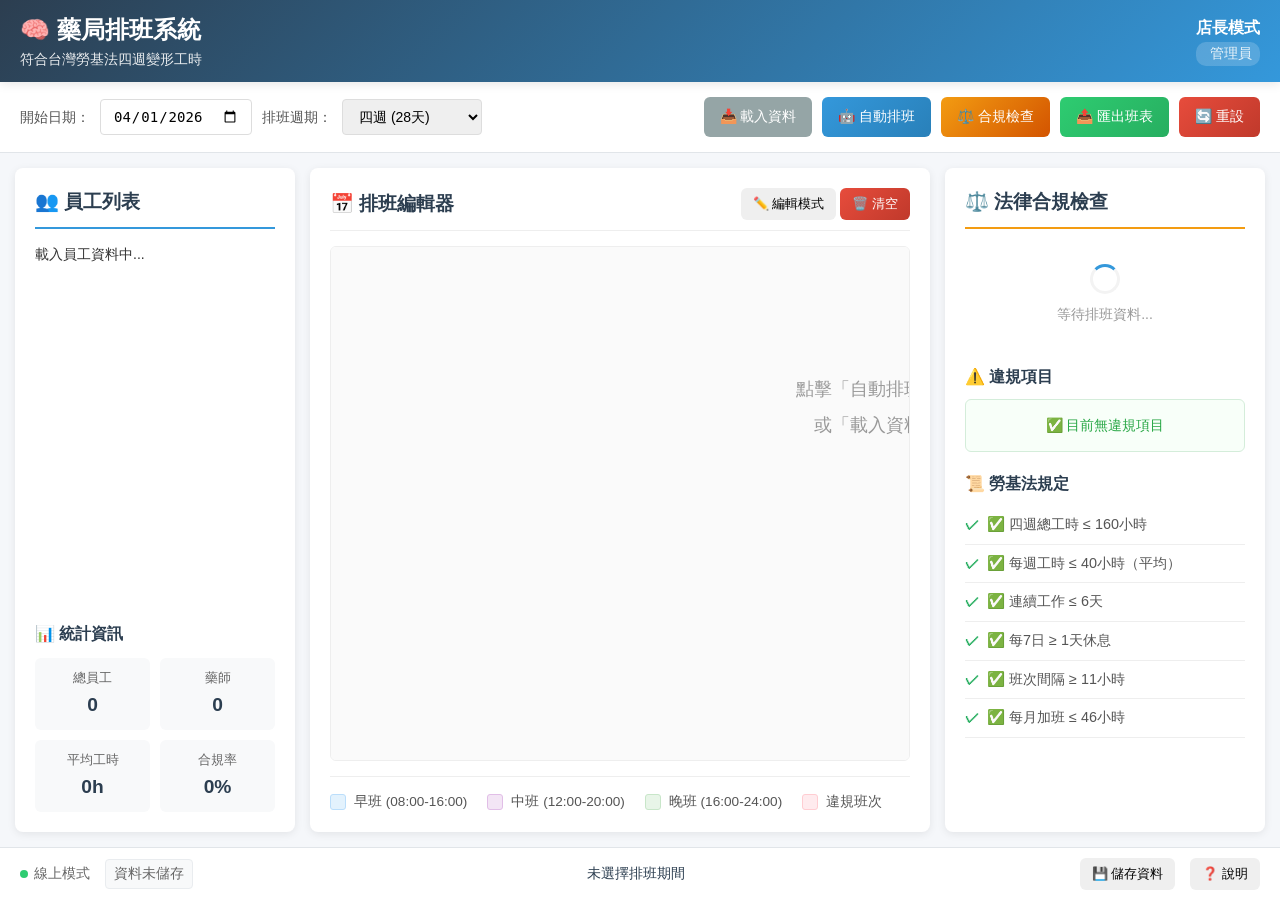
<file: index.html>
<!DOCTYPE html>
<html lang="zh-TW">
<head>
    <meta charset="UTF-8">
    <meta name="viewport" content="width=device-width, initial-scale=1.0">
    <title>藥局自動排班系統</title>
    <link rel="stylesheet" href="css/style.css">
    <link rel="manifest" href="manifest.json">
    <!-- iOS PWA支援 -->
    <meta name="apple-mobile-web-app-capable" content="yes">
    <meta name="apple-mobile-web-app-status-bar-style" content="black">
    <meta name="theme-color" content="#2c3e50">
</head>
<body>
    <div class="app-container">
        <!-- 頂部控制欄 -->
        <header class="app-header">
            <div class="header-left">
                <h1 class="app-title">🧠 藥局排班系統</h1>
                <div class="app-subtitle">符合台灣勞基法四週變形工時</div>
            </div>
            <div class="header-right">
                <div class="user-info">
                    <span class="user-name" id="current-user">店長模式</span>
                    <span class="user-role" id="current-role">管理員</span>
                </div>
            </div>
        </header>

        <!-- 控制面板 -->
        <div class="control-panel">
            <div class="control-group">
                <label for="start-date">開始日期：</label>
                <input type="date" id="start-date" value="2026-04-01">
                
                <label for="period-length">排班週期：</label>
                <select id="period-length">
                    <option value="4">四週 (28天)</option>
                    <option value="2">兩週 (14天)</option>
                    <option value="1">一週 (7天)</option>
                </select>
            </div>
            
            <div class="button-group">
                <button id="btn-load-data" class="btn btn-secondary">📥 載入資料</button>
                <button id="btn-auto-schedule" class="btn btn-primary">🤖 自動排班</button>
                <button id="btn-validate" class="btn btn-warning">⚖️ 合規檢查</button>
                <button id="btn-export" class="btn btn-success">📤 匯出班表</button>
                <button id="btn-reset" class="btn btn-danger">🔄 重設</button>
            </div>
        </div>

        <!-- 主要內容區 -->
        <main class="main-content">
            <!-- 左側：員工列表 -->
            <aside class="employee-sidebar">
                <h3>👥 員工列表</h3>
                <div class="employee-list" id="employee-list">
                    <!-- 動態載入員工 -->
                    <div class="loading">載入員工資料中...</div>
                </div>
                
                <div class="employee-stats">
                    <h4>📊 統計資訊</h4>
                    <div class="stats-grid">
                        <div class="stat-item">
                            <span class="stat-label">總員工</span>
                            <span class="stat-value" id="stat-total-employees">0</span>
                        </div>
                        <div class="stat-item">
                            <span class="stat-label">藥師</span>
                            <span class="stat-value" id="stat-pharmacists">0</span>
                        </div>
                        <div class="stat-item">
                            <span class="stat-label">平均工時</span>
                            <span class="stat-value" id="stat-avg-hours">0h</span>
                        </div>
                        <div class="stat-item">
                            <span class="stat-label">合規率</span>
                            <span class="stat-value" id="stat-compliance">0%</span>
                        </div>
                    </div>
                </div>
            </aside>

            <!-- 中間：排班編輯器 -->
            <section class="schedule-editor">
                <div class="editor-header">
                    <h3>📅 排班編輯器</h3>
                    <div class="editor-controls">
                        <button id="btn-edit-mode" class="btn btn-small">✏️ 編輯模式</button>
                        <button id="btn-clear-all" class="btn btn-small btn-danger">🗑️ 清空</button>
                    </div>
                </div>
                
                <div class="schedule-container">
                    <div class="schedule-grid" id="schedule-grid">
                        <!-- 動態生成排班網格 -->
                        <div class="grid-placeholder">
                            <p>點擊「自動排班」開始生成排班表</p>
                            <p>或「載入資料」使用範例資料</p>
                        </div>
                    </div>
                </div>
                
                <div class="shift-legend">
                    <div class="legend-item">
                        <span class="legend-color morning"></span>
                        <span class="legend-text">早班 (08:00-16:00)</span>
                    </div>
                    <div class="legend-item">
                        <span class="legend-color afternoon"></span>
                        <span class="legend-text">中班 (12:00-20:00)</span>
                    </div>
                    <div class="legend-item">
                        <span class="legend-color evening"></span>
                        <span class="legend-text">晚班 (16:00-24:00)</span>
                    </div>
                    <div class="legend-item">
                        <span class="legend-color violation"></span>
                        <span class="legend-text">違規班次</span>
                    </div>
                </div>
            </section>

            <!-- 右側：合規檢查面板 -->
            <aside class="compliance-panel">
                <h3>⚖️ 法律合規檢查</h3>
                <div class="compliance-status" id="compliance-status">
                    <div class="status-loading">
                        <div class="spinner"></div>
                        <p>等待排班資料...</p>
                    </div>
                </div>
                
                <div class="violation-list" id="violation-list">
                    <h4>⚠️ 違規項目</h4>
                    <div class="no-violations" id="no-violations">
                        <p>✅ 目前無違規項目</p>
                    </div>
                    <div class="violations-container" id="violations-container" style="display: none;">
                        <!-- 動態顯示違規 -->
                    </div>
                </div>
                
                <div class="legal-rules">
                    <h4>📜 勞基法規定</h4>
                    <ul class="rules-list">
                        <li>✅ 四週總工時 ≤ 160小時</li>
                        <li>✅ 每週工時 ≤ 40小時（平均）</li>
                        <li>✅ 連續工作 ≤ 6天</li>
                        <li>✅ 每7日 ≥ 1天休息</li>
                        <li>✅ 班次間隔 ≥ 11小時</li>
                        <li>✅ 每月加班 ≤ 46小時</li>
                    </ul>
                </div>
            </aside>
        </main>

        <!-- 底部狀態欄 -->
        <footer class="app-footer">
            <div class="footer-left">
                <span class="connection-status" id="connection-status">
                    <span class="status-dot online"></span>
                    <span>線上模式</span>
                </span>
                <span class="data-status" id="data-status">資料未儲存</span>
            </div>
            <div class="footer-center">
                <span class="schedule-info" id="schedule-info">未選擇排班期間</span>
            </div>
            <div class="footer-right">
                <button id="btn-save" class="btn btn-small">💾 儲存資料</button>
                <button id="btn-help" class="btn btn-small">❓ 說明</button>
            </div>
        </footer>
    </div>

    <!-- 模態框：資料編輯 -->
    <div id="modal-edit-data" class="modal" style="display: none;">
        <div class="modal-content">
            <div class="modal-header">
                <h3>📝 編輯員工資料</h3>
                <button class="modal-close">&times;</button>
            </div>
            <div class="modal-body">
                <!-- 動態載入編輯表單 -->
            </div>
        </div>
    </div>

    <!-- 模態框：合規報告 -->
    <div id="modal-compliance-report" class="modal" style="display: none;">
        <div class="modal-content">
            <div class="modal-header">
                <h3>📋 詳細合規報告</h3>
                <button class="modal-close">&times;</button>
            </div>
            <div class="modal-body">
                <div id="compliance-report-content"></div>
            </div>
        </div>
    </div>

    <!-- 載入JavaScript -->
    <script src="js/data-manager.js"></script>
    <script src="js/validator.js"></script>
    <script src="js/scheduler.js"></script>
    <script src="js/ui-manager.js"></script>
    <script src="js/app.js"></script>
    
    <!-- PWA Service Worker -->
    <script>
        if ('serviceWorker' in navigator) {
            window.addEventListener('load', () => {
                navigator.serviceWorker.register('sw.js').then(registration => {
                    console.log('ServiceWorker 註冊成功:', registration.scope);
                }).catch(error => {
                    console.log('ServiceWorker 註冊失敗:', error);
                });
            });
        }
    </script>
</body>
</html>
</file>
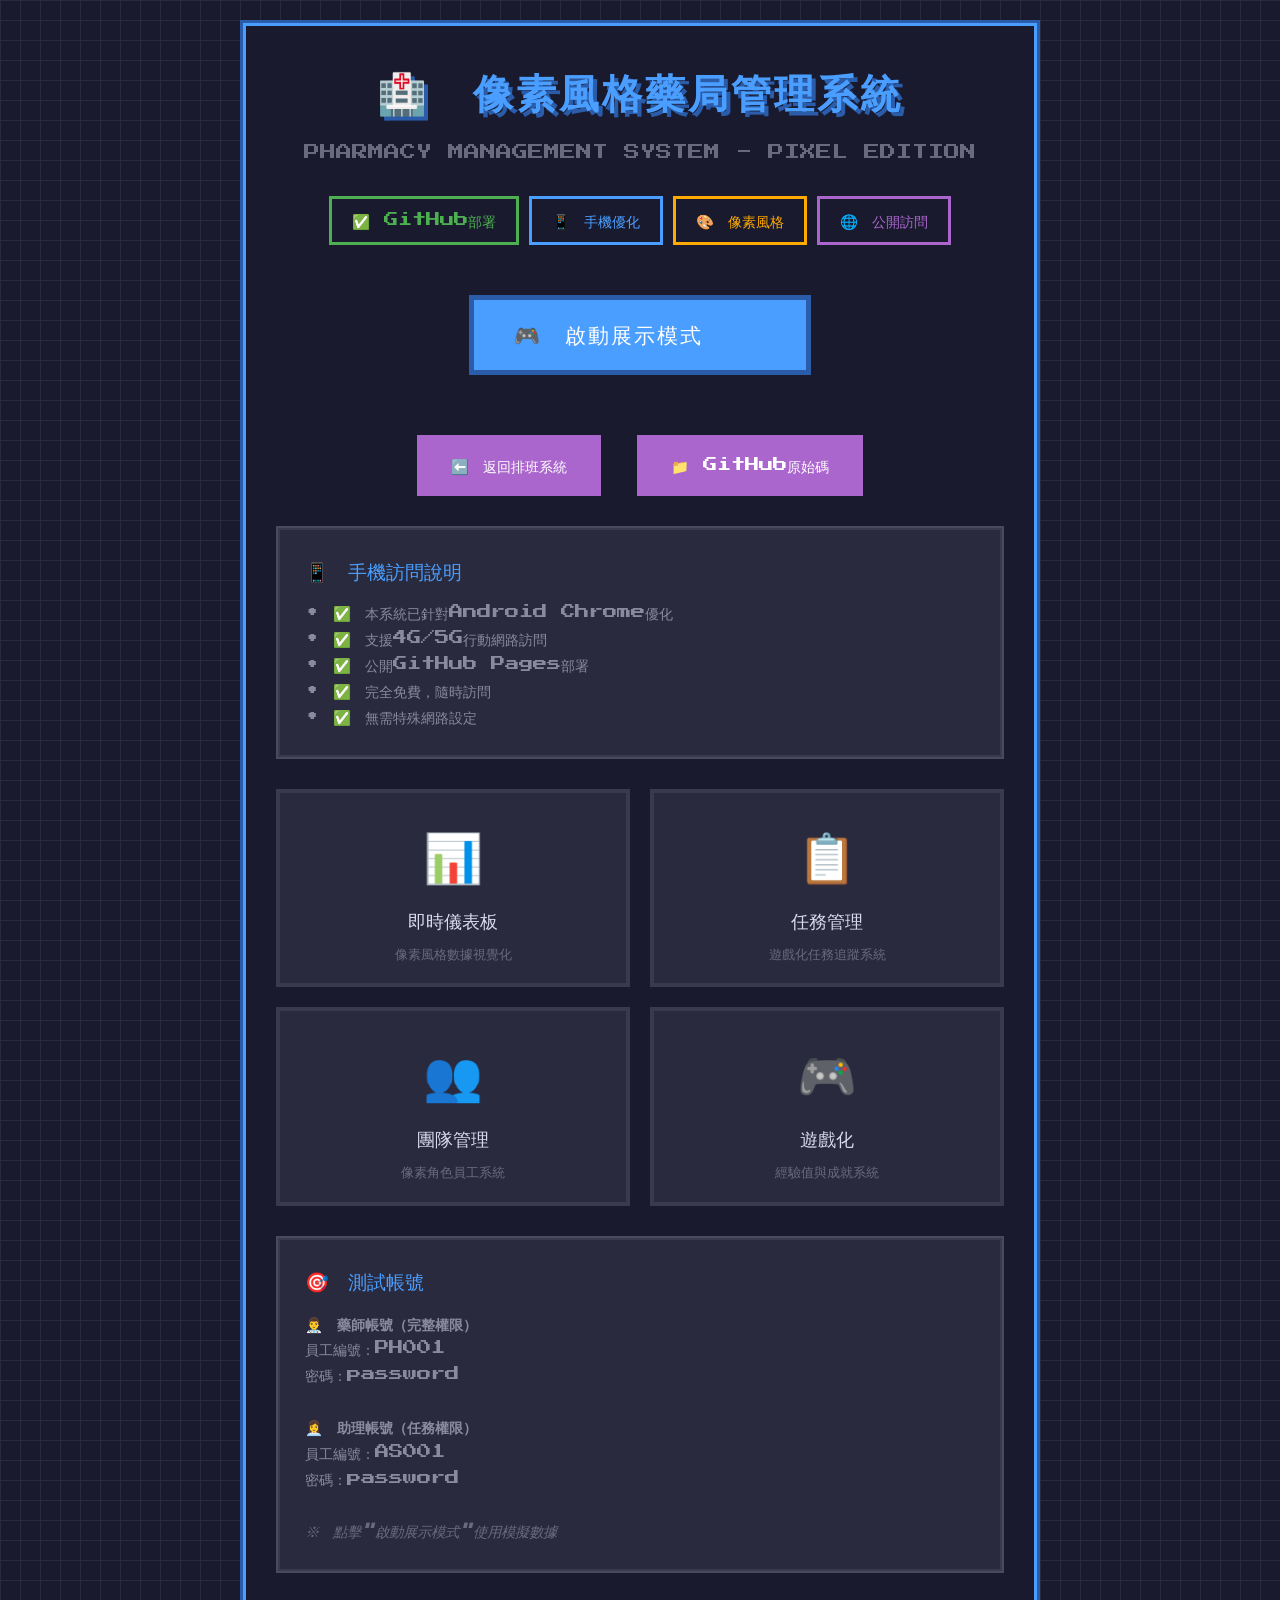
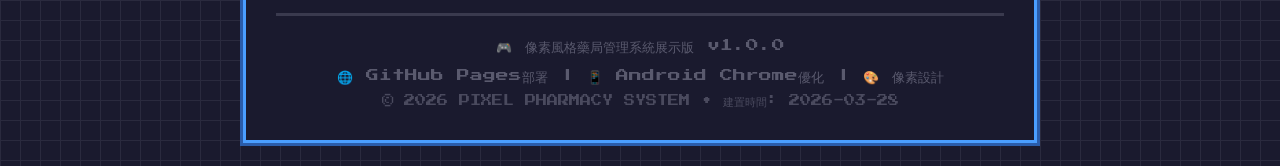
<file: pixel-pharmacy.html>
<!DOCTYPE html>
<html lang="zh-TW">
<head>
    <meta charset="UTF-8">
    <meta name="viewport" content="width=device-width, initial-scale=1.0">
    <title>🎮 像素風格藥局管理系統</title>
    <link href="https://fonts.googleapis.com/css2?family=Press+Start+2P&display=swap" rel="stylesheet">
    <style>
        /* 像素風格基礎設定 */
        :root {
            --pixel-black: #1a1a2e;
            --pixel-gray-950: #0f0f1a;
            --pixel-gray-900: #1a1a2e;
            --pixel-gray-800: #2a2a3e;
            --pixel-gray-700: #3a3a4e;
            --pixel-gray-600: #4a4a5e;
            --pixel-gray-500: #5a5a6e;
            --pixel-gray-400: #6a6a7e;
            --pixel-gray-300: #8a8a9e;
            --pixel-gray-200: #aaaabe;
            --pixel-gray-100: #dadaee;
            
            --pixel-blue: #4a9eff;
            --pixel-blue-dark: #2a5caa;
            --pixel-blue-light: #6abfff;
            
            --pixel-green: #4caf50;
            --pixel-yellow: #ffaa00;
            --pixel-red: #ff4444;
            --pixel-purple: #aa66cc;
        }
        
        * {
            margin: 0;
            padding: 0;
            box-sizing: border-box;
            image-rendering: pixelated;
            image-rendering: crisp-edges;
        }
        
        body {
            font-family: 'Press Start 2P', monospace;
            background-color: var(--pixel-black);
            color: var(--pixel-gray-100);
            line-height: 1.6;
            min-height: 100vh;
            background-image: 
                linear-gradient(var(--pixel-gray-800) 1px, transparent 1px),
                linear-gradient(90deg, var(--pixel-gray-800) 1px, transparent 1px);
            background-size: 20px 20px;
            padding: 20px;
            display: flex;
            flex-direction: column;
            align-items: center;
            justify-content: center;
        }
        
        .container {
            max-width: 800px;
            width: 100%;
            padding: 30px;
            border: 6px solid var(--pixel-blue);
            background-color: var(--pixel-gray-900);
            position: relative;
            text-align: center;
        }
        
        .container::before {
            content: '';
            position: absolute;
            top: -6px;
            left: -6px;
            right: -6px;
            bottom: -6px;
            border: 3px solid var(--pixel-blue-dark);
            pointer-events: none;
        }
        
        .pixel-title {
            font-size: 2.5rem;
            color: var(--pixel-blue);
            text-shadow: 4px 4px 0 var(--pixel-blue-dark);
            margin-bottom: 20px;
            letter-spacing: 3px;
        }
        
        .pixel-subtitle {
            color: var(--pixel-gray-400);
            font-size: 1rem;
            margin-bottom: 30px;
        }
        
        .status-badges {
            display: flex;
            justify-content: center;
            flex-wrap: wrap;
            gap: 10px;
            margin: 20px 0;
        }
        
        .status-badge {
            padding: 10px 20px;
            border: 3px solid;
            font-size: 0.9rem;
        }
        
        .badge-online { border-color: var(--pixel-green); color: var(--pixel-green); }
        .badge-mobile { border-color: var(--pixel-blue); color: var(--pixel-blue); }
        .badge-pixel { border-color: var(--pixel-yellow); color: var(--pixel-yellow); }
        .badge-public { border-color: var(--pixel-purple); color: var(--pixel-purple); }
        
        .pixel-button {
            font-family: 'Press Start 2P', monospace;
            background-color: var(--pixel-blue);
            color: white;
            border: 5px solid var(--pixel-blue-dark);
            padding: 20px 40px;
            font-size: 1.3rem;
            cursor: pointer;
            margin: 30px 0;
            transition: all 0.2s;
            text-transform: uppercase;
            letter-spacing: 2px;
            position: relative;
            display: inline-block;
        }
        
        .pixel-button:hover {
            background-color: var(--pixel-blue-light);
            transform: translateY(-3px);
        }
        
        .pixel-button:active {
            transform: translateY(1px);
        }
        
        .info-section {
            background-color: var(--pixel-gray-800);
            border: 4px solid var(--pixel-gray-700);
            padding: 25px;
            margin: 20px 0;
            text-align: left;
            position: relative;
        }
        
        .info-section::before {
            content: '';
            position: absolute;
            top: -4px;
            left: -4px;
            right: -4px;
            bottom: -4px;
            border: 2px solid var(--pixel-gray-600);
            pointer-events: none;
        }
        
        .info-title {
            color: var(--pixel-blue);
            font-size: 1.2rem;
            margin-bottom: 15px;
            display: flex;
            align-items: center;
            gap: 10px;
        }
        
        .info-content {
            color: var(--pixel-gray-300);
            font-size: 0.9rem;
            line-height: 1.8;
        }
        
        .demo-grid {
            display: grid;
            grid-template-columns: repeat(auto-fit, minmax(250px, 1fr));
            gap: 20px;
            margin: 30px 0;
        }
        
        .demo-card {
            background-color: var(--pixel-gray-800);
            border: 4px solid var(--pixel-gray-700);
            padding: 20px;
            text-align: center;
            transition: all 0.3s;
        }
        
        .demo-card:hover {
            border-color: var(--pixel-blue);
            transform: translateY(-5px);
        }
        
        .demo-icon {
            font-size: 3rem;
            margin-bottom: 15px;
        }
        
        .demo-title {
            color: var(--pixel-gray-100);
            font-size: 1.1rem;
            margin-bottom: 10px;
        }
        
        .demo-desc {
            color: var(--pixel-gray-400);
            font-size: 0.8rem;
        }
        
        .loading {
            display: inline-block;
            width: 30px;
            height: 30px;
            border: 4px solid var(--pixel-blue);
            border-top-color: transparent;
            border-radius: 50%;
            animation: spin 1s linear infinite;
            margin-left: 10px;
            vertical-align: middle;
        }
        
        @keyframes spin {
            to { transform: rotate(360deg); }
        }
        
        .footer {
            margin-top: 40px;
            padding-top: 20px;
            border-top: 3px solid var(--pixel-gray-700);
            color: var(--pixel-gray-500);
            font-size: 0.8rem;
            text-align: center;
        }
        
        @media (max-width: 768px) {
            .pixel-title {
                font-size: 1.8rem;
            }
            
            .container {
                padding: 20px;
            }
            
            .pixel-button {
                padding: 15px 30px;
                font-size: 1.1rem;
            }
            
            .demo-grid {
                grid-template-columns: 1fr;
            }
        }
        
        /* 像素動畫 */
        @keyframes pixel-blink {
            0%, 100% { opacity: 1; }
            50% { opacity: 0.5; }
        }
        
        .pixel-blink {
            animation: pixel-blink 1s infinite;
        }
        
        @keyframes float {
            0%, 100% { transform: translateY(0); }
            50% { transform: translateY(-10px); }
        }
        
        .pixel-float {
            animation: float 3s ease-in-out infinite;
        }
        
        /* 連結樣式 */
        .link-button {
            display: inline-block;
            background-color: var(--pixel-purple);
            color: white;
            border: 4px solid var(--pixel-purple);
            padding: 15px 30px;
            margin: 10px;
            text-decoration: none;
            font-size: 0.9rem;
            transition: all 0.2s;
        }
        
        .link-button:hover {
            background-color: var(--pixel-purple);
            transform: translateY(-2px);
        }
    </style>
</head>
<body>
    <div class="container">
        <!-- 標題區 -->
        <h1 class="pixel-title">🏥 像素風格藥局管理系統</h1>
        <p class="pixel-subtitle">PHARMACY MANAGEMENT SYSTEM - PIXEL EDITION</p>
        
        <!-- 狀態標籤 -->
        <div class="status-badges">
            <span class="status-badge badge-online">✅ GitHub部署</span>
            <span class="status-badge badge-mobile">📱 手機優化</span>
            <span class="status-badge badge-pixel">🎨 像素風格</span>
            <span class="status-badge badge-public">🌐 公開訪問</span>
        </div>
        
        <!-- 主要按鈕 -->
        <button class="pixel-button" id="demo-btn">
            🎮 啟動展示模式
            <span class="loading" id="loading"></span>
        </button>
        
        <!-- 系統連結 -->
        <div style="margin: 20px 0;">
            <a href="../" class="link-button">⬅️ 返回排班系統</a>
            <a href="https://github.com/UriahRx/pharmacy-schedule" class="link-button" target="_blank">📁 GitHub原始碼</a>
        </div>
        
        <!-- 系統資訊 -->
        <div class="info-section">
            <div class="info-title">📱 手機訪問說明</div>
            <div class="info-content">
                • ✅ 本系統已針對Android Chrome優化<br>
                • ✅ 支援4G/5G行動網路訪問<br>
                • ✅ 公開GitHub Pages部署<br>
                • ✅ 完全免費，隨時訪問<br>
                • ✅ 無需特殊網路設定
            </div>
        </div>
        
        <!-- 功能展示 -->
        <div class="demo-grid">
            <div class="demo-card pixel-float">
                <div class="demo-icon">📊</div>
                <div class="demo-title">即時儀表板</div>
                <div class="demo-desc">像素風格數據視覺化</div>
            </div>
            
            <div class="demo-card pixel-float" style="animation-delay: 0.5s;">
                <div class="demo-icon">📋</div>
                <div class="demo-title">任務管理</div>
                <div class="demo-desc">遊戲化任務追蹤系統</div>
            </div>
            
            <div class="demo-card pixel-float" style="animation-delay: 1s;">
                <div class="demo-icon">👥</div>
                <div class="demo-title">團隊管理</div>
                <div class="demo-desc">像素角色員工系統</div>
            </div>
            
            <div class="demo-card pixel-float" style="animation-delay: 1.5s;">
                <div class="demo-icon">🎮</div>
                <div class="demo-title">遊戲化</div>
                <div class="demo-desc">經驗值與成就系統</div>
            </div>
        </div>
        
        <!-- 測試帳號 -->
        <div class="info-section">
            <div class="info-title">🎯 測試帳號</div>
            <div class="info-content">
                <strong>👨‍⚕️ 藥師帳號（完整權限）</strong><br>
                員工編號：PH001<br>
                密碼：password<br>
                <br>
                <strong>👩‍💼 助理帳號（任務權限）</strong><br>
                員工編號：AS001<br>
                密碼：password<br>
                <br>
                <em style="color: var(--pixel-gray-400);">※ 點擊"啟動展示模式"使用模擬數據</em>
            </div>
        </div>
        
        <!-- 頁尾 -->
        <div class="footer">
            <div>🎮 像素風格藥局管理系統展示版 v1.0.0</div>
            <div style="margin-top: 10px;">🌐 GitHub Pages部署 | 📱 Android Chrome優化 | 🎨 像素設計</div>
            <div style="margin-top: 5px; color: var(--pixel-gray-600); font-size: 0.7rem;">
                © 2026 PIXEL PHARMACY SYSTEM • 建置時間: 2026-03-28
            </div>
        </div>
    </div>
    
    <script>
        document.addEventListener('DOMContentLoaded', function() {
            const demoBtn = document.getElementById('demo-btn');
            const loading = document.getElementById('loading');
            
            // 初始狀態
            loading.style.display = 'none';
            
            // 系統狀態檢查
            function checkSystemStatus() {
                return new Promise((resolve) => {
                    // 模擬系統檢查
                    setTimeout(() => {
                        resolve({
                            status: 'online',
                            timestamp: new Date().toISOString()
                        });
                    }, 1000);
                });
            }
            
            // 更新狀態顯示
            async function updateStatus() {
                const statusBadge = document.querySelector('.badge-online');
                if (statusBadge) {
                    statusBadge.innerHTML = '⏳ 檢查中...';
                    
                    const status = await checkSystemStatus();
                    
                    if (status.status === 'online') {
                        statusBadge.innerHTML = '✅ 系統就緒';
                        statusBadge.style.borderColor = 'var(--pixel-green)';
                        statusBadge.style.color = 'var(--pixel-green)';
                        
                        // 顯示成功通知
                        showNotification('系統檢查完成！點擊按鈕開始體驗');
                    }
                }
            }
            
            // 顯示通知
            function showNotification(message) {
                // 移除現有通知
                const existing = document.querySelector('.pixel-notification');
                if (existing) existing.remove();
                
                // 建立新通知
                const notification = document.createElement('div');
                notification.className = 'pixel-notification';
                notification.style.cssText = `
                    position: fixed;
                    top: 20px;
                    right: 20px;
                    background-color: var(--pixel-green);
                    color: white;
                    padding: 15px 20px;
                    border: 4px solid var(--pixel-green);
                    font-family: 'Press Start 2P', monospace;
                    font-size: 0.8rem;
                    z-index: 1000;
                    animation: slideIn 0.3s ease-out;
                    max-width: 300px;
                `;
                
                notification.innerHTML = `
                    <div style="display: flex; align-items: center; gap: 10px;">
                        <span style="font-size: 1.2rem;">✅</span>
                        <span>${message}</span>
                    </div>
                `;
                
                document.body.appendChild(notification);
                
                // 3秒後移除
                setTimeout(() => {
                    notification.style.animation = 'slideOut 0.3s ease-out';
                    setTimeout(() => {
                        if (notification.parentNode) {
                            notification.parentNode.removeChild(notification);
                        }
                    }, 300);
                }, 3000);
            }
            
            // 添加動畫CSS
            const style = document.createElement('style');
            style.textContent = `
                @keyframes slideIn {
                    from { transform: translateX(100%); opacity: 0; }
                    to { transform: translateX(0); opacity: 1; }
                }
                @keyframes slideOut {
                    from { transform: translateX(0); opacity: 1; }
                    to { transform: translateX(100%); opacity: 0; }
                }
            `;
            document.head.appendChild(style);
            
            // 按鈕點擊事件
            demoBtn.addEventListener('click', async function() {
                // 顯示載入中
                loading.style.display = 'inline-block';
                this.innerHTML = '🎮 載入展示中... <span class="loading"></span>';
                this.disabled = true;
                
                // 模擬載入過程
                setTimeout(() => {
                    // 啟動展示模式
                    startDemoMode();
                }, 2000);
            });
            
            // 展示模式
            function startDemoMode() {
                // 更新頁面內容
                document.querySelector('.pixel-title').textContent = '🎮 展示模式啟動！';
                document.querySelector('.pixel-subtitle').textContent = 'DEMO MODE ACTIVATED';
                
                // 更新按鈕
                demoBtn.innerHTML = '✅ 展示進行中';
                demoBtn.style.backgroundColor = 'var(--pixel-green)';
                demoBtn.style.borderColor = 'var(--pixel-green)';
                demoBtn.disabled =
</file>
<file: css/style.css>
/* 藥局自動排班系統 - 主要樣式 */

/* 基礎重置 */
* {
    margin: 0;
    padding: 0;
    box-sizing: border-box;
}

body {
    font-family: -apple-system, BlinkMacSystemFont, 'Segoe UI', Roboto, 'Helvetica Neue', Arial, sans-serif;
    font-size: 14px;
    line-height: 1.5;
    color: #333;
    background: #f5f7fa;
    height: 100vh;
    overflow: hidden;
}

/* 應用容器 */
.app-container {
    display: flex;
    flex-direction: column;
    height: 100vh;
    max-width: 100%;
}

/* 頂部標題欄 */
.app-header {
    background: linear-gradient(135deg, #2c3e50 0%, #3498db 100%);
    color: white;
    padding: 12px 20px;
    display: flex;
    justify-content: space-between;
    align-items: center;
    box-shadow: 0 2px 10px rgba(0,0,0,0.1);
    z-index: 100;
}

.header-left .app-title {
    font-size: 1.5rem;
    font-weight: 600;
    margin-bottom: 2px;
}

.header-left .app-subtitle {
    font-size: 0.85rem;
    opacity: 0.9;
}

.user-info {
    text-align: right;
}

.user-name {
    display: block;
    font-weight: 600;
    font-size: 1rem;
}

.user-role {
    display: block;
    font-size: 0.85rem;
    opacity: 0.9;
    background: rgba(255,255,255,0.2);
    padding: 2px 8px;
    border-radius: 10px;
    margin-top: 2px;
}

/* 控制面板 */
.control-panel {
    background: white;
    padding: 15px 20px;
    border-bottom: 1px solid #e1e5e9;
    display: flex;
    flex-wrap: wrap;
    gap: 15px;
    align-items: center;
}

.control-group {
    display: flex;
    align-items: center;
    gap: 10px;
    flex-wrap: wrap;
}

.control-group label {
    font-weight: 500;
    color: #555;
}

.control-group input[type="date"],
.control-group select {
    padding: 8px 12px;
    border: 1px solid #ddd;
    border-radius: 4px;
    font-size: 14px;
    min-width: 140px;
}

.button-group {
    display: flex;
    gap: 10px;
    flex-wrap: wrap;
    margin-left: auto;
}

/* 按鈕樣式 */
.btn {
    padding: 10px 16px;
    border: none;
    border-radius: 6px;
    font-size: 14px;
    font-weight: 500;
    cursor: pointer;
    transition: all 0.2s ease;
    display: inline-flex;
    align-items: center;
    justify-content: center;
    gap: 6px;
    min-height: 40px;
}

.btn:hover {
    transform: translateY(-1px);
    box-shadow: 0 4px 8px rgba(0,0,0,0.1);
}

.btn:active {
    transform: translateY(0);
}

.btn-primary {
    background: linear-gradient(135deg, #3498db 0%, #2980b9 100%);
    color: white;
}

.btn-secondary {
    background: #95a5a6;
    color: white;
}

.btn-success {
    background: linear-gradient(135deg, #2ecc71 0%, #27ae60 100%);
    color: white;
}

.btn-warning {
    background: linear-gradient(135deg, #f39c12 0%, #d35400 100%);
    color: white;
}

.btn-danger {
    background: linear-gradient(135deg, #e74c3c 0%, #c0392b 100%);
    color: white;
}

.btn-small {
    padding: 6px 12px;
    font-size: 13px;
    min-height: 32px;
}

/* 主要內容區 */
.main-content {
    display: flex;
    flex: 1;
    overflow: hidden;
    padding: 15px;
    gap: 15px;
}

/* 員工側邊欄 */
.employee-sidebar {
    width: 280px;
    background: white;
    border-radius: 8px;
    padding: 20px;
    box-shadow: 0 2px 8px rgba(0,0,0,0.08);
    display: flex;
    flex-direction: column;
    overflow-y: auto;
}

.employee-sidebar h3 {
    margin-bottom: 15px;
    color: #2c3e50;
    font-size: 1.2rem;
    padding-bottom: 10px;
    border-bottom: 2px solid #3498db;
}

.employee-list {
    flex: 1;
    overflow-y: auto;
    margin-bottom: 20px;
}

.employee-card {
    background: #f8f9fa;
    border: 1px solid #e9ecef;
    border-radius: 6px;
    padding: 12px;
    margin-bottom: 10px;
    transition: all 0.2s;
}

.employee-card:hover {
    background: #e9f7fe;
    border-color: #3498db;
    transform: translateX(2px);
}

.employee-card.selected {
    background: #d4edda;
    border-color: #28a745;
}

.employee-name {
    font-weight: 600;
    color: #2c3e50;
    display: block;
    margin-bottom: 4px;
}

.employee-details {
    display: flex;
    justify-content: space-between;
    font-size: 0.85rem;
    color: #666;
}

.employee-role {
    background: #e3f2fd;
    color: #1976d2;
    padding: 2px 8px;
    border-radius: 10px;
    font-size: 0.8rem;
}

.employee-hours {
    color: #666;
}

/* 統計資訊 */
.employee-stats h4 {
    margin-bottom: 12px;
    color: #2c3e50;
    font-size: 1rem;
}

.stats-grid {
    display: grid;
    grid-template-columns: 1fr 1fr;
    gap: 10px;
}

.stat-item {
    background: #f8f9fa;
    padding: 10px;
    border-radius: 6px;
    text-align: center;
}

.stat-label {
    display: block;
    font-size: 0.8rem;
    color: #666;
    margin-bottom: 4px;
}

.stat-value {
    display: block;
    font-size: 1.2rem;
    font-weight: 600;
    color: #2c3e50;
}

/* 排班編輯器 */
.schedule-editor {
    flex: 1;
    background: white;
    border-radius: 8px;
    padding: 20px;
    box-shadow: 0 2px 8px rgba(0,0,0,0.08);
    display: flex;
    flex-direction: column;
    overflow: hidden;
}

.editor-header {
    display: flex;
    justify-content: space-between;
    align-items: center;
    margin-bottom: 15px;
    padding-bottom: 10px;
    border-bottom: 1px solid #eee;
}

.editor-header h3 {
    color: #2c3e50;
    font-size: 1.2rem;
}

.schedule-container {
    flex: 1;
    overflow: auto;
    border: 1px solid #eee;
    border-radius: 6px;
    background: #fafafa;
}

.schedule-grid {
    min-width: 1200px;
    padding: 15px;
}

.grid-placeholder {
    display: flex;
    flex-direction: column;
    align-items: center;
    justify-content: center;
    height: 300px;
    color: #999;
    text-align: center;
}

.grid-placeholder p {
    margin-bottom: 10px;
    font-size: 1.1rem;
}

/* 排班網格樣式 */
.calendar-header {
    display: grid;
    grid-template-columns: 120px repeat(28, 80px);
    gap: 1px;
    margin-bottom: 1px;
    position: sticky;
    top: 0;
    background: white;
    z-index: 10;
}

.header-cell {
    background: #2c3e50;
    color: white;
    padding: 10px 5px;
    text-align: center;
    font-weight: 500;
    font-size: 0.9rem;
    border-right: 1px solid #1a252f;
}

.header-cell.employee-header {
    background: #34495e;
}

.calendar-row {
    display: grid;
    grid-template-columns: 120px repeat(28, 80px);
    gap: 1px;
    margin-bottom: 1px;
}

.employee-cell {
    background: #f8f9fa;
    padding: 10px;
    border-right: 1px solid #eee;
    display: flex;
    flex-direction: column;
    justify-content: center;
    position: sticky;
    left: 0;
    z-index: 5;
}

.shift-cell {
    background: white;
    border: 1px solid #eee;
    padding: 8px 4px;
    min-height: 60px;
    cursor: pointer;
    transition: all 0.2s;
    position: relative;
}

.shift-cell:hover {
    background: #f0f7ff;
    z-index: 2;
    box-shadow: 0 2px 4px rgba(0,0,0,0.1);
}

.shift-cell.dragging {
    opacity: 0.5;
    background: #e3f2fd;
}

/* 班次顏色 */
.shift-morning {
    background: #e3f2fd;
    border-color: #bbdefb;
}

.shift-afternoon {
    background: #f3e5f5;
    border-color: #e1bee7;
}

.shift-evening {
    background: #e8f5e8;
    border-color: #c8e6c9;
}

.shift-cell.violation {
    background: #ffebee;
    border-color: #ffcdd2;
    animation: pulse 2s infinite;
}

@keyframes pulse {
    0% { box-shadow: 0 0 0 0 rgba(244, 67, 54, 0.4); }
    70% { box-shadow: 0 0 0 6px rgba(244, 67, 54, 0); }
    100% { box-shadow: 0 0 0 0 rgba(244, 67, 54, 0); }
}

/* 班次內容 */
.shift-content {
    font-size: 0.8rem;
    text-align: center;
}

.shift-time {
    font-weight: 600;
    color: #2c3e50;
    margin-bottom: 2px;
}

.shift-role {
    font-size: 0.75rem;
    color: #666;
    background: rgba(255,255,255,0.7);
    padding: 1px 4px;
    border-radius: 3px;
    display: inline-block;
}

/* 圖例 */
.shift-legend {
    display: flex;
    gap: 20px;
    margin-top: 15px;
    padding-top: 15px;
    border-top: 1px solid #eee;
    flex-wrap: wrap;
}

.legend-item {
    display: flex;
    align-items: center;
    gap: 8px;
}

.legend-color {
    width: 16px;
    height: 16px;
    border-radius: 3px;
}

.legend-color.morning { background: #e3f2fd; border: 1px solid #bbdefb; }
.legend-color.afternoon { background: #f3e5f5; border: 1px solid #e1bee7; }
.legend-color.evening { background: #e8f5e8; border: 1px solid #c8e6c9; }
.legend-color.violation { background: #ffebee; border: 1px solid #ffcdd2; }

.legend-text {
    font-size: 0.85rem;
    color: #555;
}

/* 合規檢查面板 */
.compliance-panel {
    width: 320px;
    background: white;
    border-radius: 8px;
    padding: 20px;
    box-shadow: 0 2px 8px rgba(0,0,0,0.08);
    display: flex;
    flex-direction: column;
    overflow-y: auto;
}

.compliance-panel h3 {
    margin-bottom: 15px;
    color: #2c3e50;
    font-size: 1.2rem;
    padding-bottom: 10px;
    border-bottom: 2px solid #f39c12;
}

.compliance-status {
    margin-bottom: 20px;
}

.status-loading {
    text-align: center;
    padding: 20px;
    color: #999;
}

.spinner {
    width: 30px;
    height: 30px;
    border: 3px solid #f3f3f3;
    border-top: 3px solid #3498db;
    border-radius: 50%;
    animation: spin 1s linear infinite;
    margin: 0 auto 10px;
}

@keyframes spin {
    0% { transform: rotate(0deg); }
    100% { transform: rotate(360deg); }
}

.compliance-result {
    padding: 15px;
    border-radius: 6px;
    text-align: center;
}

.compliance-ok {
    background: #d4edda;
    color: #155724;
    border: 1px solid #c3e6cb;
}

.compliance-error {
    background: #f8d7da;
    color: #721c24;
    border: 1px solid #f5c6cb;
}

/* 違規列表 */
.violation-list h4 {
    margin-bottom: 10px;
    color: #2c3e50;
    font-size: 1rem;
}

.no-violations {
    padding: 15px;
    text-align: center;
    color: #28a745;
    background: #f8fff9;
    border-radius: 6px;
    border: 1px solid #d4edda;
}

.violation-item {
    background: #fff3f3;
    border: 1px solid #ffcdd2;
    border-radius: 6px;
    padding: 12px;
    margin-bottom: 8px;
}

.violation-employee {
    font-weight: 600;
    color: #c0392b;
    margin-bottom: 4px;
}

.violation-details {
    font-size: 0.85rem;
    color: #666;
}

/* 法律規則列表 */
.legal-rules h4 {
    margin: 20px 0 10px 0;
    color: #2c3e50;
    font-size: 1rem;
}

.rules-list {
    list-style: none;
    padding: 0;
}

.rules-list li {
    padding: 8px 0;
    border-bottom: 1px solid #eee;
    font-size: 0.9rem;
    color: #555;
    display: flex;
    align-items: center;
    gap: 8px;
}

.rules-list li:before {
    content: "✓";
    color: #27ae60;
    font-weight: bold;
}

/* 底部狀態欄 */
.app-footer {
    background: white;
    border-top: 1px solid #e1e5e9;
    padding: 10px 20px;
    display: flex;
    justify-content: space-between;
    align-items: center;
    font-size: 0.85rem;
    color: #666;
}

.footer-left,
.footer-center,
.footer-right {
    display: flex;
    align-items: center;
    gap: 15px;
}

.connection-status {
    display: flex;
    align-items: center;
    gap: 6px;
}

.status-dot {
    width: 8px;
    height: 8px;
    border-radius: 50%;
}

.status-dot.online { background: #2ecc71; }
.status-dot.offline { background: #e74c3c; }

.data-status {
    padding: 4px 8px;
    background: #f8f9fa;
    border-radius: 4px;
    border: 1px solid #e9ecef;
}

.schedule-info {
    font-weight: 500;
    color: #2c3e50;
}

/* 模態框 */
.modal {
    position: fixed;
    top: 0;
    left: 0;
    right: 0;
    bottom: 0;
    background: rgba(0,0,0,0.5);
    display: flex;
    align-items: center;
    justify-content: center;
    z-index: 1000;
}

.modal-content {
    background: white;
    border-radius: 8px;
    width: 90%;
    max-width: 600px;
    max-height: 80vh;
    overflow: hidden;
    box-shadow: 0 10px 30px rgba(0,0,0,0.2);
}

.modal-header {
    background: #2c3e50;
    color: white;
    padding: 15px 20px;
    display: flex;
    justify-content: space-between;
    align-items: center;
}

.modal-header h3 {
    margin: 0;
    font-size:
</file>
